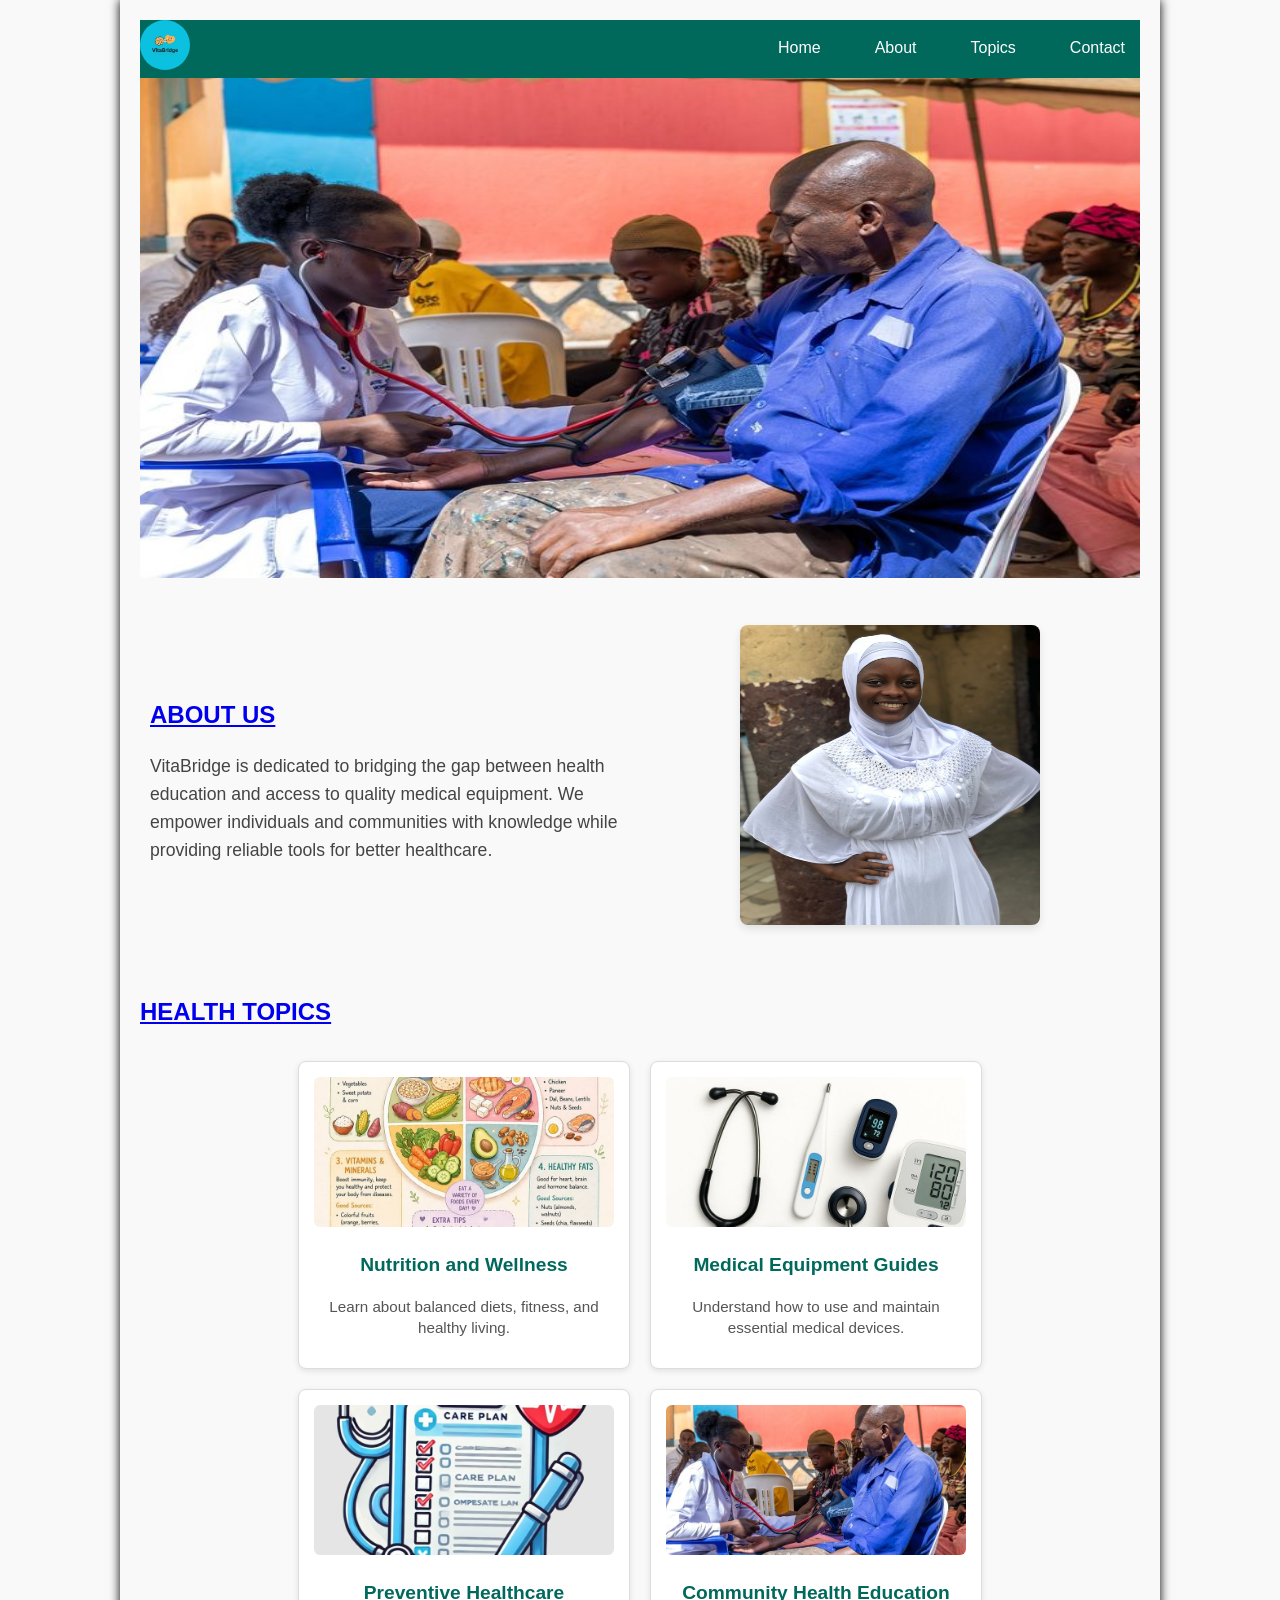
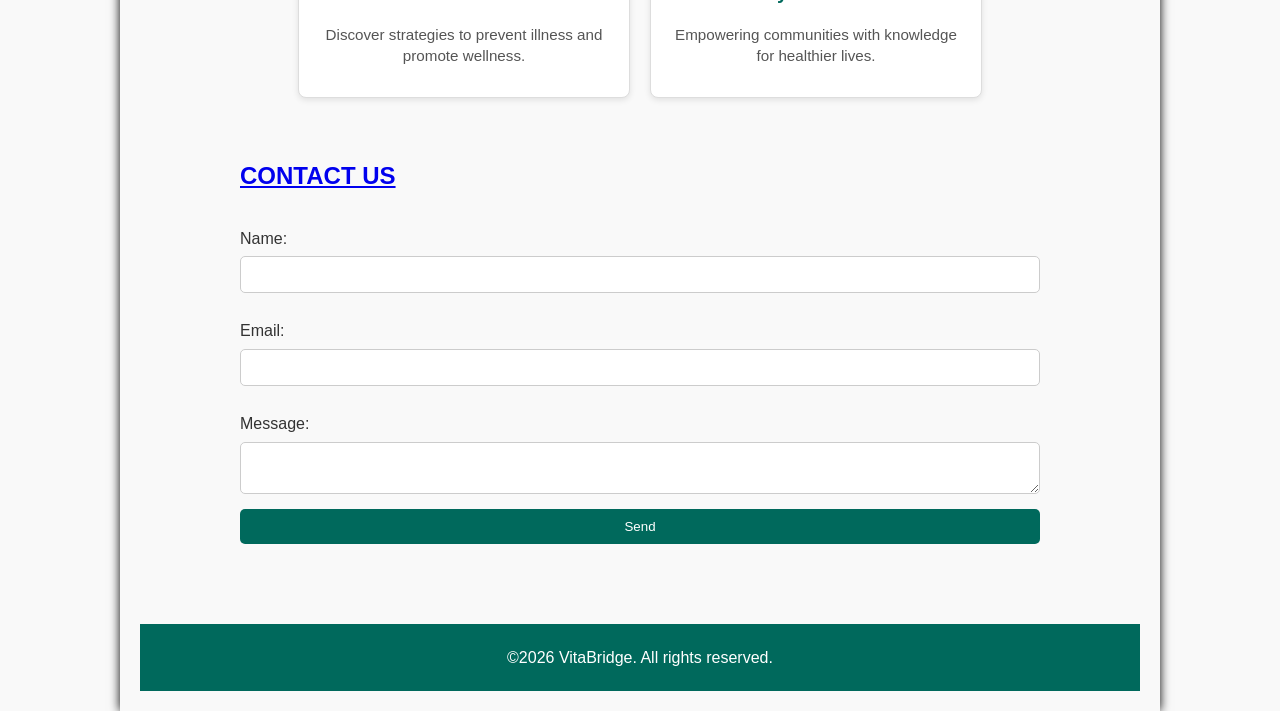
<file: index.html>
<!DOCTYPE html>
<html lang="en">
<head>
  <meta charset="UTF-8">
  <title>VitaBridge - Home</title>
  <link rel="stylesheet" href="src/style.css">
</head>
<body>
  <header>
    <nav class="navbar">
      <div class="logo">
        <img src="images/LOGO.jpeg" alt="LOGO">
      </div>
      <ul>
        <li><a href="index.html">Home</a></li>
        <li><a href="pages/about.html">About</a></li>
        <li><a href="pages/topics.html">Topics</a></li>
        <li><a href="pages/contact.html">Contact</a></li>
      </ul>
    </nav>
  </header>

  <section class="hero">
       <div class="hero-image">
           <img src="images/community education.jpeg" alt="Header image width">
       </div> 
  </section>

  <section class="about-section">
    <div class="about-text">
      <h2><a href="pages/about.html" target="_blank" rel="noopener noreferrer"> ABOUT US</a></h2>
      <p>
        VitaBridge is dedicated to bridging the gap between health education 
        and access to quality medical equipment. We empower individuals and 
        communities with knowledge while providing reliable tools for better healthcare.
      </p>
    </div>
    <div class="about-image">
      <img src="images/Ayishetu.jpeg" alt="Healthcare education and equipment width">
    </div>
  </section>

  <section class="Topics">
    <h2><a href="pages/topics.html" target="_blank" rel="noopener noreferrer">HEALTH TOPICS</a></h2>
    <div class="topics-grid">
      <div class="topic-card">
        <img src="images/nutrition.jpeg" alt="Nutrition and Wellness">
        <h3>Nutrition and Wellness</h3>
        <p>Learn about balanced diets, fitness, and healthy living.</p>
      </div>

      <div class="topic-card">
        <img src="images/equipment guide.jpeg" alt="Medical Equipment Guides">
        <h3>Medical Equipment Guides</h3>
        <p>Understand how to use and maintain essential medical devices.</p>
      </div>

      <div class="topic-card">
        <img src="images/preventive checklist.jpeg" alt="Preventive Healthcare">
        <h3>Preventive Healthcare</h3>
        <p>Discover strategies to prevent illness and promote wellness.</p>
      </div>

      <div class="topic-card">
        <img src="images/community education.jpeg" alt="Community Health Education">
        <h3>Community Health Education</h3>
        <p>Empowering communities with knowledge for healthier lives.</p>
      </div>
    </div>
  </section>

  <section class="contact">
    <h2><a href="pages/contact.html">CONTACT US</a></h2>
    <form>
      <label for="name">Name:</label>
      <input type="text" id="name" name="name">

      <label for="email">Email:</label>
      <input type="email" id="email" name="email">

      <label for="message">Message:</label>
      <textarea id="message" name="message"></textarea>

      <button type="submit">Send</button>
    </form>
  </section>


  <footer>
    <p>©2026 VitaBridge. All rights reserved.</p>
  </footer>
</body>
</html>
</file>
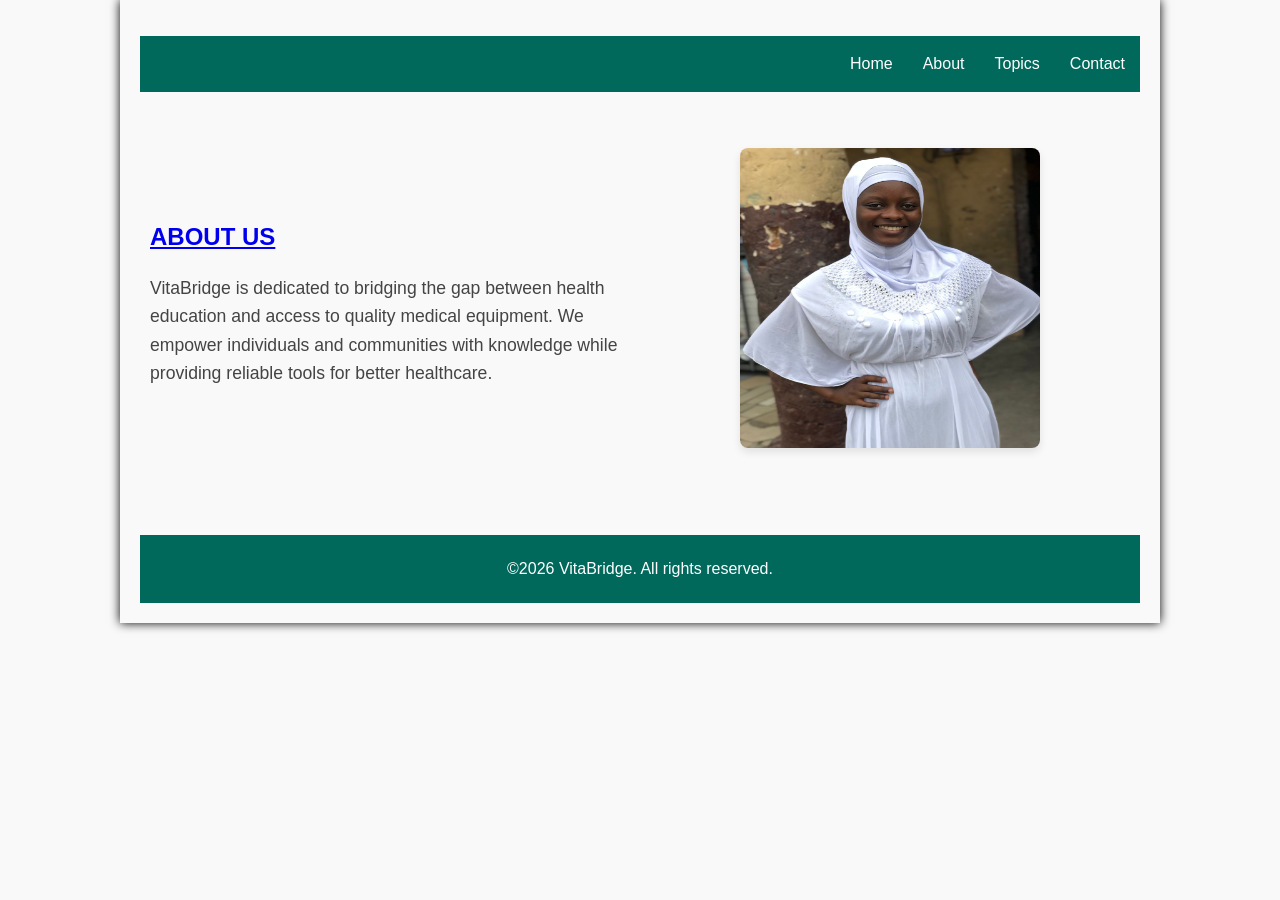
<file: pages/about.html>
<!DOCTYPE html>
<html lang="en">
<head>
  <meta charset="UTF-8">
  <title>VitaBridge - About</title>
  <link rel="stylesheet" href="../src/style.css">
</head>
<body>
  <header>
    <nav>
      <ul class="navbar">
        <li><a href="../index.html">Home</a></li>
        <li><a href="about.html">About</a></li>
        <li><a href="topics.html">Topics</a></li>
        <li><a href="contact.html">Contact</a></li>
      </ul>
    </nav>
  </header>

  <section class="about-section">
    <div class="about-text">
      <h2><a href="../index.html">ABOUT US</a></h2>
      <p>
        VitaBridge is dedicated to bridging the gap between health education 
        and access to quality medical equipment. We empower individuals and 
        communities with knowledge while providing reliable tools for better healthcare.
      </p>
    </div>
    <div class="about-image">
      <img src="../images/Ayishetu.jpeg" alt="Healthcare education and equipment">
    </div>
  </section>

  <footer>
    <p>©2026 VitaBridge. All rights reserved.</p>
  </footer>
</body>
</html>
</file>
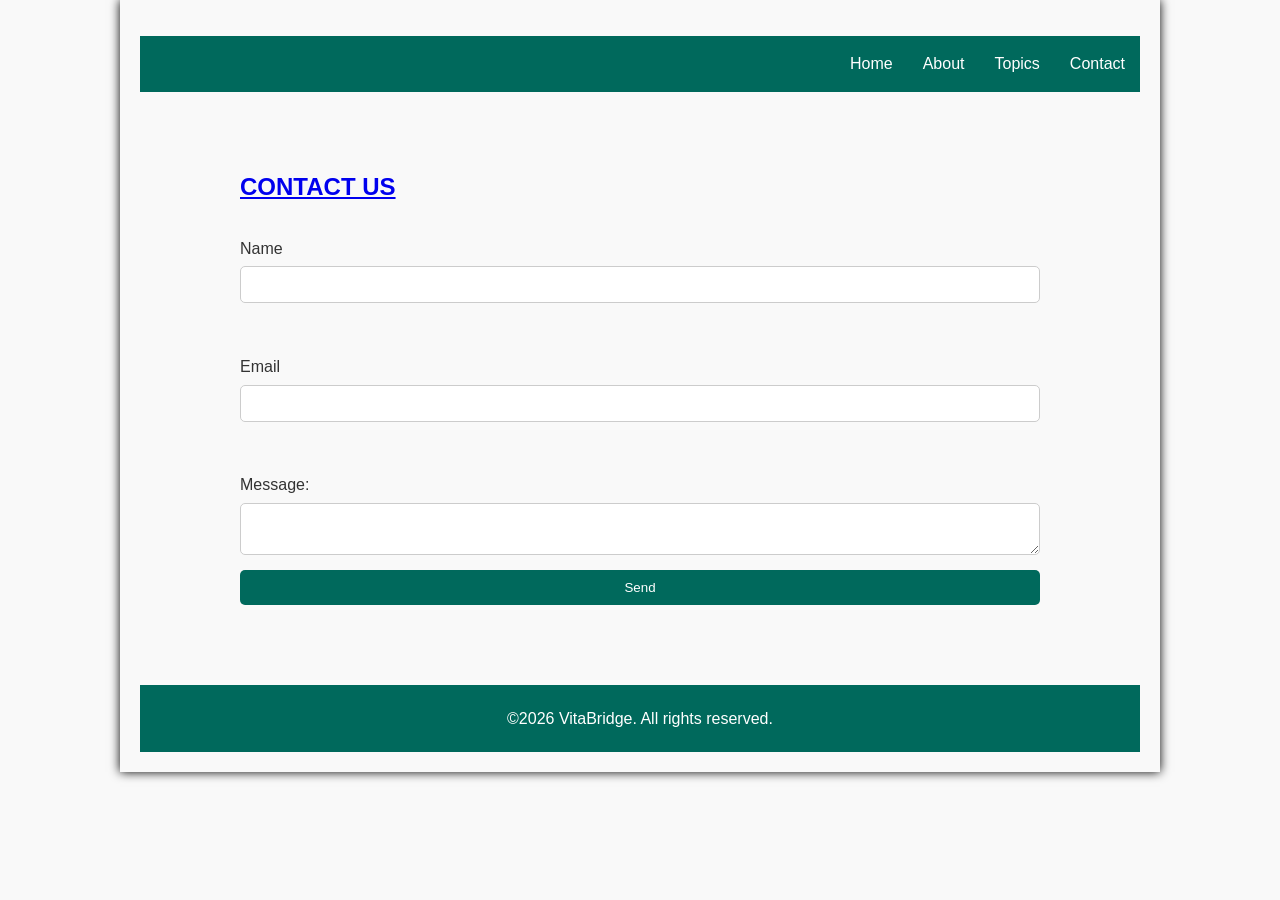
<file: pages/contact.html>
<!DOCTYPE html>
<html lang="en">
<head>
  <meta charset="UTF-8">
  <title>VitaBridge - Contact</title>
  <link rel="stylesheet" href="../src/style.css">
</head>
<body>
  <header>
    <nav>
      <ul class="navbar">
        <li><a href="../index.html">Home</a></li>
        <li><a href="about.html">About</a></li>
        <li><a href="topics.html">Topics</a></li>
        <li><a href="contact.html">Contact</a></li>
      </ul>
    </nav>
  </header>

  <section class="contact">
    <h2><a href="../index.html">CONTACT US</a></h2>
    <form>
      <label for="name">Name</label>
      <input type="text" name="name" required> <br>

      <label for="email">Email</label>
      <input type="email" name="email" id="" required> <br> 
     
      <label for="message">Message:</label>
      <textarea id="message" name="message" required></textarea>

      <button type="submit">Send</button>
    </form>
  </section>

  <footer>
    <p>©2026 VitaBridge. All rights reserved.</p>
  </footer>
</body>
</html>
</file>
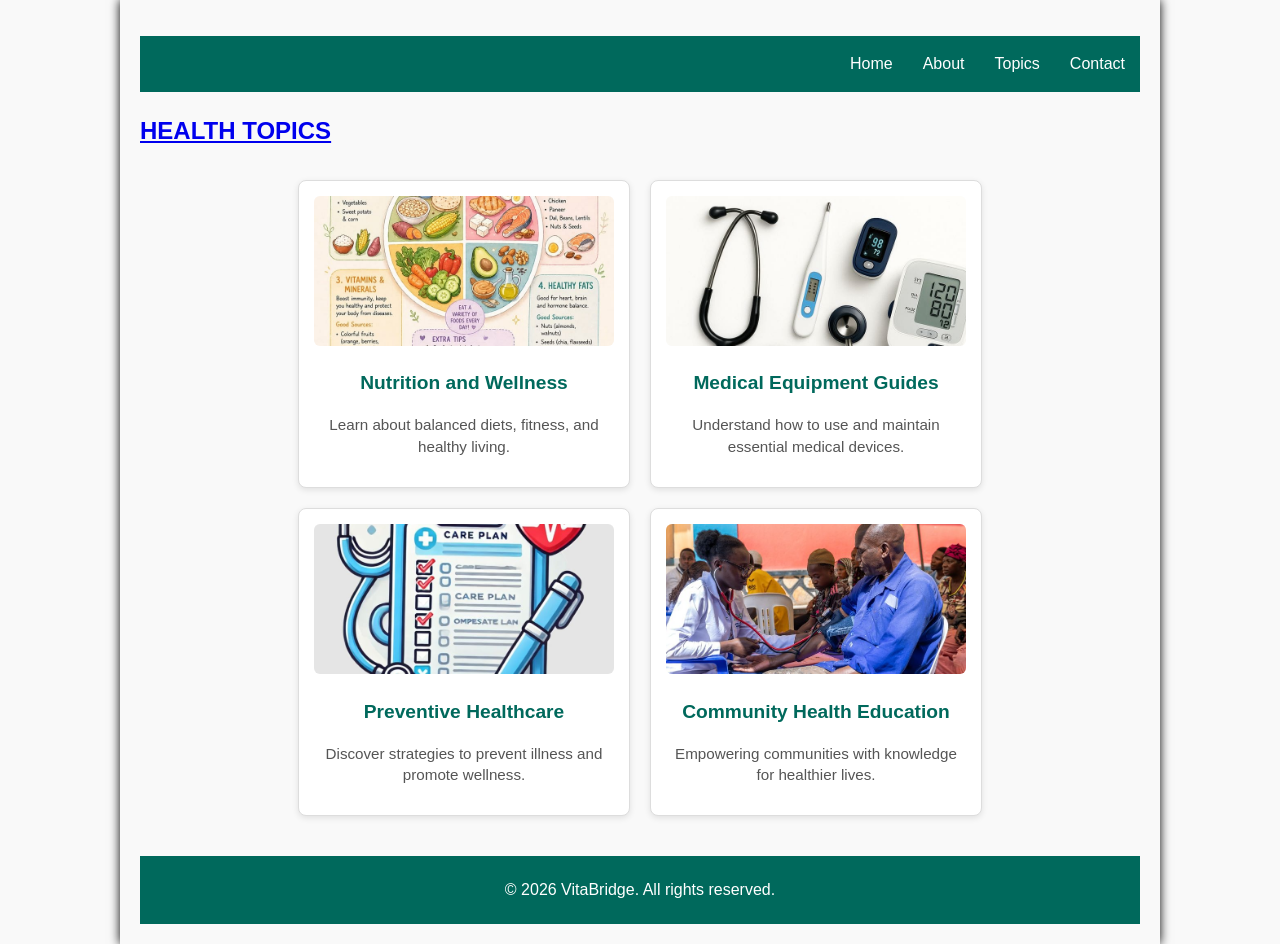
<file: pages/topics.html>
<!DOCTYPE html>
<html lang="en">
<head>
  <meta charset="UTF-8">
  <title>VitaBridge - Topics</title>
  <link rel="stylesheet" href="../src/style.css">
</head>
<body>
  <header>
    <nav>
      <ul class="navbar">
        <li><a href="../index.html">Home</a></li>
        <li><a href="about.html">About</a></li>
        <li><a href="topics.html">Topics</a></li>
        <li><a href="contact.html">Contact</a></li>
      </ul>
    </nav>
  </header>

  <section class="Topics">
    <h2><a href="../index.html">HEALTH TOPICS</a></h2>
    <div class="topics-grid">
      <div class="topic-card">
        <img src="../images/nutrition.jpeg" alt="Nutrition and Wellness">
        <h3>Nutrition and Wellness</h3>
        <p>Learn about balanced diets, fitness, and healthy living.</p>
      </div>

      <div class="topic-card">
        <img src="../images/equipment guide.jpeg" alt="Medical Equipment Guides">
        <h3>Medical Equipment Guides</h3>
        <p>Understand how to use and maintain essential medical devices.</p>
      </div>

      <div class="topic-card">
        <img src="../images/preventive checklist.jpeg" alt="Preventive Healthcare">
        <h3>Preventive Healthcare</h3>
        <p>Discover strategies to prevent illness and promote wellness.</p>
      </div>

      <div class="topic-card">
        <img src="../images/community education.jpeg" alt="Community Health Education">
        <h3>Community Health Education</h3>
        <p>Empowering communities with knowledge for healthier lives.</p>
      </div>
    </div>
  </section>

  <footer>
    <p>&copy; 2026 VitaBridge. All rights reserved.</p>
  </footer>
</body>
</html>
</file>
<file: src/style.css>
/* Body */
body {
  font-family: Arial, sans-serif;
  line-height: 1.6;
  background: #f9f9f9;
  color: #333;
  margin: auto;
  padding: 20px;
  box-shadow: 0px 0px 10px black;
  gap: 1000px;
  width: 1000px;
}

/* Navigation Bar */
.navbar {
  display: flex;
  justify-content: right;
  background: #00695c;
  list-style: none;
}
.navbar ul {
  display: flex;
  list-style: none;
  margin: 0;

}

.navbar ul li {
  margin-left: 1.5rem;
  color: white;
  cursor: pointer;
}

.navbar .logo {
  margin-right: auto; 
}

.logo img {
  width: 50px;  
  height: 50px; 
  border-radius: 100%;   
}

.navbar a {
  color: #fff;
  text-decoration: none;
  padding: 15px;
  display: block;
}

.navbar a:hover {
  background: #004d40;
  border-radius: 5px;
}

/* Hero Section */
.hero {
  text-align:inherit
}

/* Contact Section */
.contact {
  padding: 40px 20px;
  max-width: 800px;
  margin: auto;
}

.contact h2 {
  color: #00695c;
  margin-bottom: 20px;
}

.Topics h2 {
  color: #00695c;
  margin-bottom: 20px;
}

/* Form */
form {
  display: flex;
  flex-direction: column;
}

form label {
  margin: 10px 0 5px;
}
form textarea {
  padding: 10px;
  margin-bottom: 15px;
  border: 1px solid #ccc;
  border-radius: 5px;
}

form input{
  padding: 10px;
  margin-bottom: 15px;
  border: 1px solid #ccc;
  border-radius: 5px
}

form button {
  background: #00695c;
  color: #fff;
  padding: 10px;
  border: none;
  border-radius: 5px;
  cursor: pointer;
}

form button:hover {
  background: #004d40;
}

/* Footer */
footer {
  text-align: center;
  padding: 5px;
  background: #00695c;
  color: #fff;
  margin-top: 40px;
}

/* Topics Grid Layout */
.topics-grid {
  display: flex;
  flex-wrap: wrap;
  gap: 20px;
  justify-content: center;
  margin-top: 30px;
}

/* Individual Topic Card */
.topic-card {
  background: #fff;
  border: 1px solid #ddd;
  border-radius: 8px;
  width: 300px;
  text-align: center;
  padding: 15px;
  box-shadow: 0 2px 6px rgba(0,0,0,0.1);
}

/* Hover Effect */
.topic-card:hover {
  transform: translateY(10px);
  box-shadow: 0 4px 12px rgba(0,0,0,0.15);
}

/* Images */
.topic-card img {
  width: 100%;
  height: 150px;
  object-fit: cover;
  border-radius: 6px;
}

/* Headings */
.topic-card h3 {
  margin: 15px 0 10px;
  color: #00695c;
  font-size: 1.2em;
}

/* Description Text */
.topic-card p {
  font-size: 0.95em;
  color: #555;
  line-height: 1.4;
}


/* About Section Layout */
.about-section {
  display: flex;
  align-items: center;
  justify-content: space-between;
  gap: 20px;
  padding: 40px 10px;
  max-width: 1000px;
  margin: auto;
}

/* Text Styling */
.about-text {
  flex: 1.2; 
}

.about-text h2 {
  color: #00695c;
  margin-bottom: 15px;
}

.about-text p {
  font-size: 1.1em;
  color: #444;
  line-height: 1.6;
}

/* Image Styling */
.about-image {
  flex: 0.9; 
  text-align: center;
}

.about-image img {
  height: 100px;
  border-radius: 8px;
  box-shadow: 0 3px 8px rgba(0,0,0,0.15);
}
.about-text, .about-image {
  flex:auto;
  width: 100%;
}

.about-image img {
  width: 300px;
  height: 300px;
  border-radius: 8px;
  box-shadow: 0 4px 8px rgba(0,0,0,0.1);
}
.hero-image img{
  width: 1000px;
  height: 500px;
}
</file>
